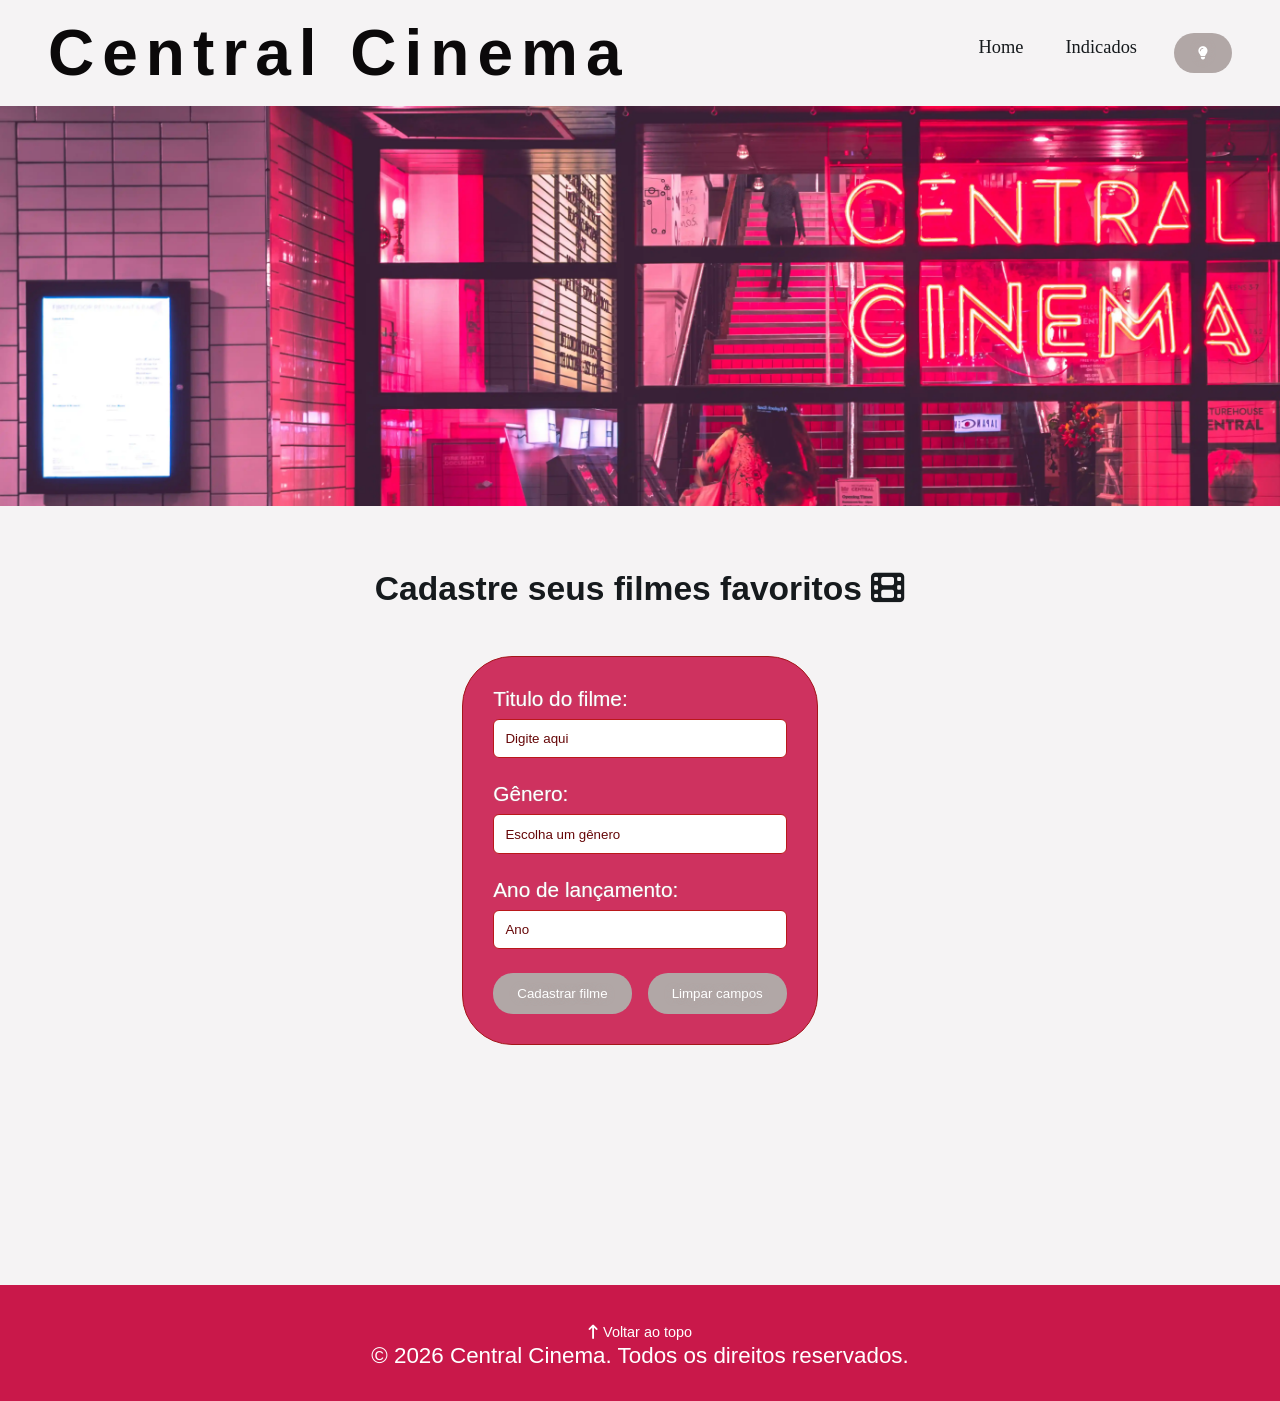
<file: index.html>
<!DOCTYPE html>
<html lang="pt-br">

<head>
    <meta charset="UTF-8">
    <meta name="viewport" content="width=device-width, initial-scale=1.0">
    <title>Catálogo de filmes</title>
    <link rel="stylesheet" href="/css/style.css">
    <link rel="stylesheet" href="https://cdnjs.cloudflare.com/ajax/libs/font-awesome/6.7.2/css/all.min.css">
</head>

<body>
    <!-- Cabeçalho do site -->
    <header id="topo">
        <div class="topo">
            <h1>Central Cinema</h1>
            <!-- Menu de navegação -->
            <nav>
                <ul>

                    <li><a href="index.html">Home</a></li>
                    <li><a href="indicados.html">Indicados</a></li>
                    <li><button id="dark" class="dark"> 
                        <i class="fa-solid fa-lightbulb"></i>
                    </button></li>

                </ul>
            </nav>
        </div>
        <!-- Banner do site -->
        <section class="banner"></section>
    </header>
    <main>
        <section class="cadastro"> <!--título do cadastro de filmes-->
            <h2>Cadastre seus filmes favoritos <i class="fa-solid fa-film"></i></h2>
            <div class="card">
                <form id="formFilme"> <!--formulário de cadastro de filmes-->
                    <div class="campo">
                        <label for="titulo">Titulo do filme:</label>
                        <input type="text" id="titulo" placeholder="Digite aqui" required>
                    </div>

                    <div class="campo">
                        <label for="genero">Gênero:</label>
                        <input type="text" id="genero" list="listaGeneros" placeholder="Escolha um gênero" required>
                        <datalist id="listaGeneros">
                            <option value="">Selecione um gênero</option>"
                            <option>Ação</option>
                            <option>Aventura</option>
                            <option>Animação</option>
                            <option>Biografia</option>
                            <option>Comédia</option>
                            <option>Comédia Romântica</option>
                            <option>Crime</option>
                            <option>Documentário</option>
                            <option>Drama</option>
                            <option>Fantasia</option>
                            <option>Faroeste</option>
                            <option>Ficção Científica</option>
                            <option>Guerra</option>
                            <option>Histórico</option>
                            <option>Musical</option>
                            <option>Mistério</option>
                            <option>Romance</option>
                            <option>Suspense</option>
                            <option>Terror</option>
                            <option>Thriller</option>

                        </datalist>
                    </div>
                    <div class="campo">
                        <label for="ano">Ano de lançamento:</label>
                        <input type="number" id="ano" min="1900" max="2026" placeholder="Ano" required>
                    </div>
                    <div class="botoes">
                        <button class="botao" type="submit">Cadastrar filme</button>

                        <button class="botao" id="botaoLimpar" type="reset">Limpar campos</button>
                    </div>
                </form>
            </div>

        </section> <!--para o JavaScript-->
        <section id="listaFilmes">
        </section>
    </main>
    <!-- Adicionando o script JavaScript -->
    <script src="js/script.js"></script>

    <footer> <!-- Rodapé do site -->
        <a href="#topo"> <i class="fa-solid fa-arrow-up-long"></i> Voltar ao topo</a>
        <p>&copy; 2026 Central Cinema. Todos os direitos reservados.</p>
    </footer>
</body>

</html>
</file>
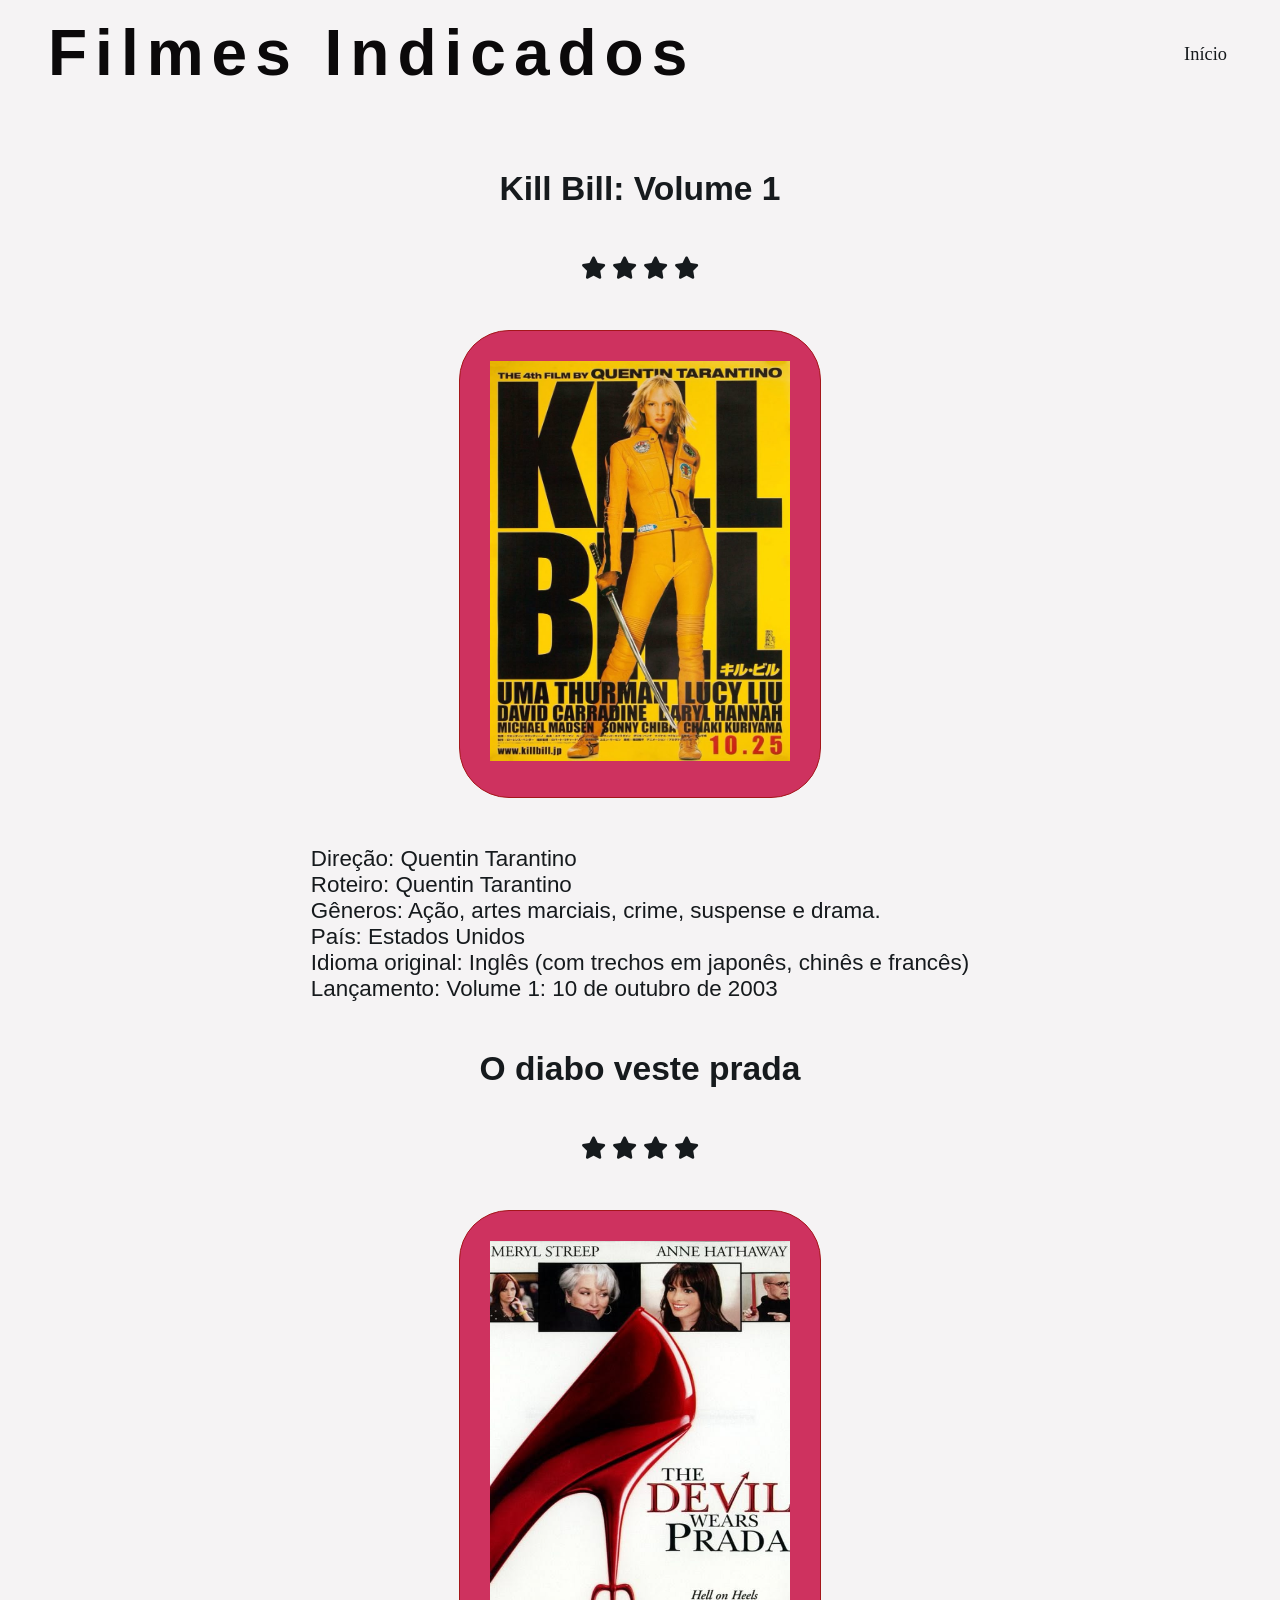
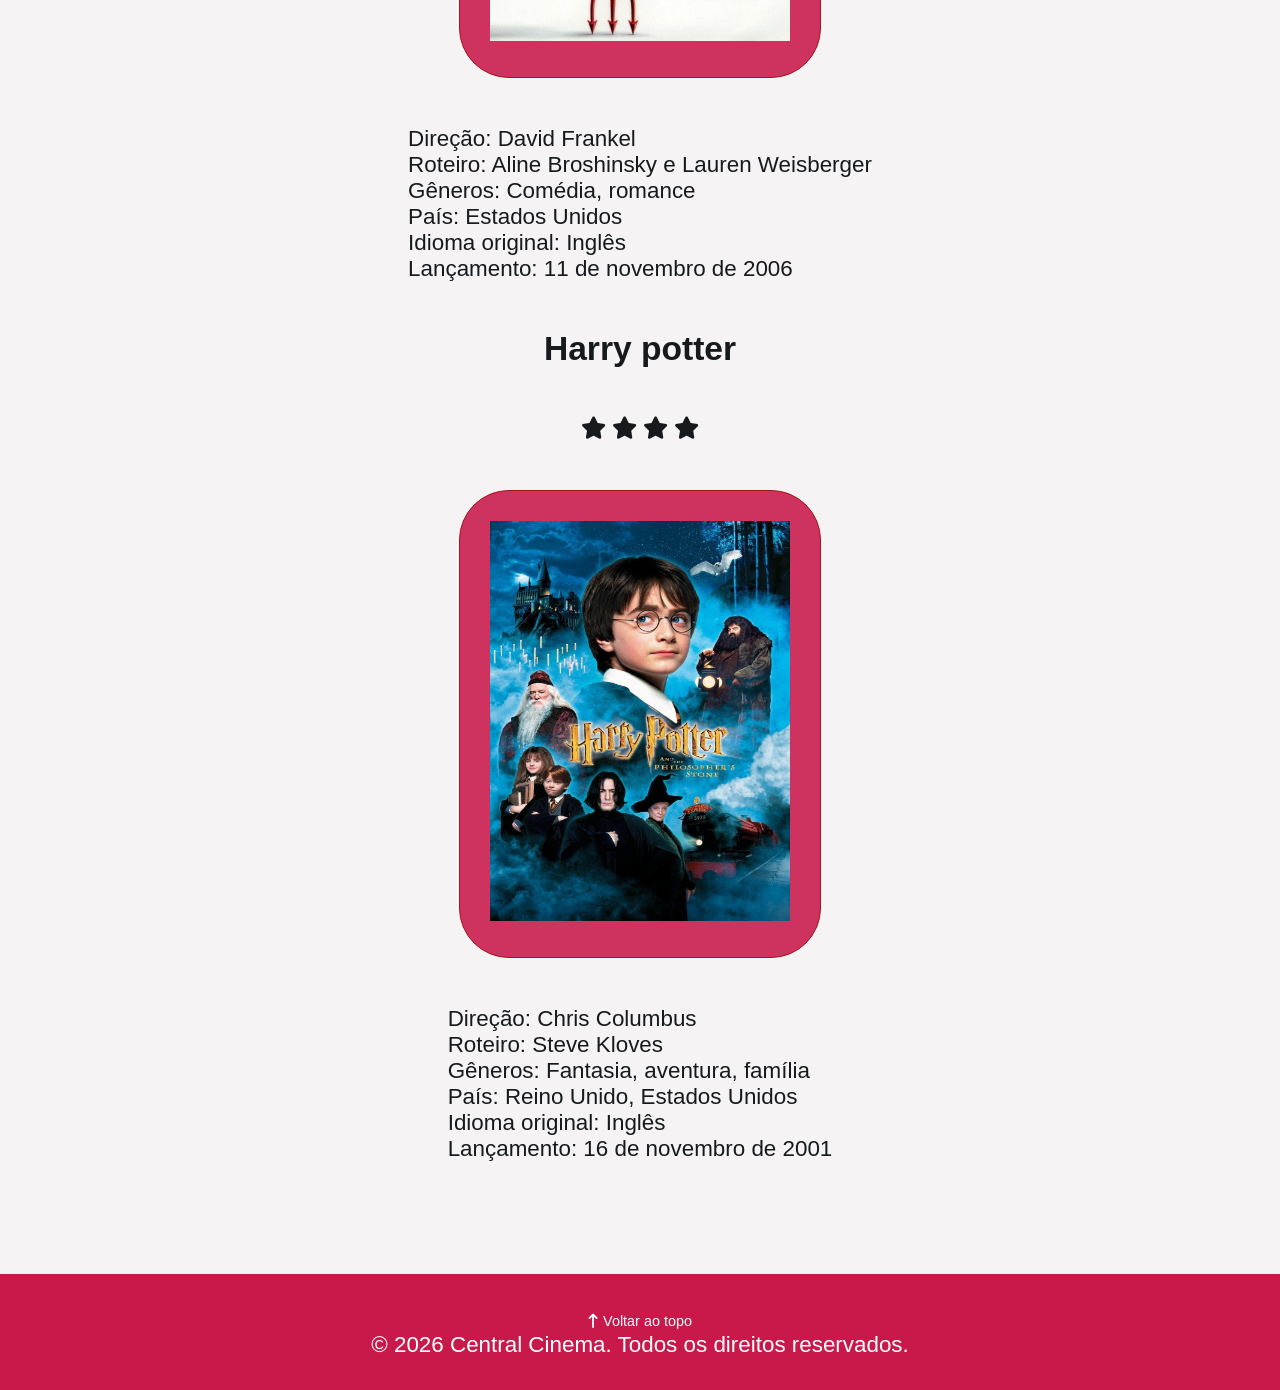
<file: indicados.html>
<!DOCTYPE html>
<html lang="pt-br">
<!--Configuração principal-->

<head>
    <meta charset="UTF-8">
    <meta name="viewport" content="width=device-width, initial-scale=1.0">
    <title>Filmes Indicados</title>
    <link rel="stylesheet" href="/css/style.css">
    <link rel="stylesheet" href="https://cdnjs.cloudflare.com/ajax/libs/font-awesome/6.7.2/css/all.min.css">
</head>

<body>
    <!--Cabeçalho-->
    <header id="topo">
        <div class="topo">
            <h1>Filmes Indicados</h1>
            <nav> <!--Menu navegação-->
                <ul>
                    <li><a href="index.html">Início</a></li>
                </ul>

            </nav>
        </div>
    </header>
    <main class="cadastro">
        <!--Indicação de filme-->
        <h2 class="titulo-filme">Kill Bill: Volume 1</h2>
        <p><i class="fa-solid fa-star"></i>
            <i class="fa-solid fa-star"></i>
            <i class="fa-solid fa-star"></i>
            <i class="fa-solid fa-star"></i>
        </p>
        <div class="card">
            <img src="/images/killbill.jpg" alt="Kill Bill: Volume 1" width="300" height="400">
        </div>
        <ul class="sinopse">
            <li>Direção: Quentin Tarantino</li>
            <li>Roteiro: Quentin Tarantino</li>
            <li>Gêneros: Ação, artes marciais, crime, suspense e drama.</li>
            <li>País: Estados Unidos</li>
            <li>Idioma original: Inglês (com trechos em japonês, chinês e francês)</li>
            <li>Lançamento:
                Volume 1: 10 de outubro de 2003
        </ul>


        <h2 class="titulo-filme">O diabo veste prada</h2>
        <p><i class="fa-solid fa-star"></i>
            <i class="fa-solid fa-star"></i>
            <i class="fa-solid fa-star"></i>
            <i class="fa-solid fa-star"></i>
        </p>
        <div class="card">
            <img src="/images/diabovesteprada.jpg" alt="O diabo veste prada" width="300" height="400">
        </div>
        <ul class="sinopse">
            <li>Direção: David Frankel</li>
            <li>Roteiro: Aline Broshinsky e Lauren Weisberger</li>
            <li>Gêneros: Comédia, romance</li>
            <li>País: Estados Unidos</li>
            <li>Idioma original: Inglês</li>
            <li>Lançamento: 11 de novembro de 2006</li>
        </ul>

        <h2 class="titulo-filme"> Harry potter</h2>
        <p><i class="fa-solid fa-star"></i>
            <i class="fa-solid fa-star"></i>
            <i class="fa-solid fa-star"></i>
            <i class="fa-solid fa-star"></i>
        </p>
        <div class="card">
            <img src="/images/harrypotterjpg.jpg" alt="Harry Potter" width="300" height="400">
        </div>
        <ul class="sinopse">
            <li>Direção: Chris Columbus</li>
            <li>Roteiro: Steve Kloves</li>
            <li>Gêneros: Fantasia, aventura, família</li>
            <li>País: Reino Unido, Estados Unidos</li>
            <li>Idioma original: Inglês</li>
            <li>Lançamento: 16 de novembro de 2001</li>
        </ul>

    </main>

    <!--Conecta com JS-->
    <script src="js/script.js"></script>

    <footer> <!-- Rodapé do site -->
        <p>
            <a href="#topo"> <i class="fa-solid fa-arrow-up-long"></i> Voltar ao topo</a>
        </p>
        <p>&copy; 2026 Central Cinema. Todos os direitos reservados.</p>
    </footer>
</body>

</html>
</file>
<file: css/style.css>
/*Configuração principal*/
*,
*::before,
*::after {
    box-sizing: border-box;
    margin: 0;
    padding: 0;
}

:root {
    /* Fundo */
    --background: #F5F3F4;
    --background-secondary: #FFFFFF;
    --surface: #D3D3D3;

    /* Cores principais */
    --primary: #BA181B;
    --primary-hover: #E5383B;
    --secondary: #A4161A;
    --accent: #660708;

    /* Texto */
    --text-primary: #161A1D;
    --text-secondary: #0B090A;
    --text-light: #FFFFFF;

    /* Extras */
    --border: #B1A7A6;
}

/*root modo escuro*/
.dark{
    --background: #0a0a0a;
    --color: var(--text-light);
}
.dark h1, h3 {
    color: var(--text-light)
}
.dark h2{
    color: var(--text-light)
}
.dark nav a {
    color:  var(--text-light)
}


/*tag da fonte do Google Fonts*/
@import url('https://fonts.googleapis.com/css2?family=Poiret+One&display=swap');

/*Configuração da page total*/
body {
    font-family: "Poiret One", sans-serif;
    font-size: 1.4rem;
    background-color: var(--background);
    color: var(--text-primary);
    margin: 0;
    padding: 0;
}

main {
    padding-bottom: 4rem;
}

/*Configuração do cabeçalho*/
h1 {
    font-size: 4rem;
    letter-spacing: .5rem;
    color: var(--text-secondary);
}

.topo {
    display: flex;
    justify-content: space-between;
    align-items: center;
    padding: 1rem 3rem;
    color: var(--text-primary);
}

/*Configuração do menu de navegação*/
nav a {
    font-family: "EB Garamond", serif;
    font-size: 1.15rem;
    color: var(--text-primary);
    transition: .3s;
    margin: 5px;
    text-decoration: none;
}

nav ul {
    display: flex;
    gap: 2rem;
    list-style: none;
}

nav a:hover {
    color: var(--primary);
    text-shadow: 0 0 5px var(--accent);
    transform: scale(1.02);
}

/*Configuração do formulário de cadastro de filmes*/
.cadastro {
    display: flex;
    flex-direction: column;
    align-items: center;
    justify-content: center;
    gap: 3rem;
    padding: 4rem;
}

form {
    display: flex;
    flex-direction: column;
    align-items: center;
    gap: 1.5rem;
    width: 100%;
}

.campo {
    display: flex;
    flex-direction: column;
    gap: .5rem;
    justify-content: center;
    width: 100%;
    max-width: 450px;
}

/*Configuração dos inputs do formulário*/
form input {
    padding: .7rem;
}


input {
    padding: .8rem;
    border: 1px solid var(--primary);
    border-radius: 6px;
    font-family: inherit;
    width: 100%;
}

input:focus {
    outline: 1px solid var(--primary);
}

::placeholder{
    color: var(--accent);
}

label {
    font-size: 1.3rem;
    color: var(--text-light);
    text-shadow: 0 0 1px var(--border);
}

/*Configuração do banner do site*/
.banner {
    background-image: url("/images/cinema2.webp");
    width: 100%;
    height: 400px;
    background-repeat: no-repeat;
    background-size: cover;
    background-position: center;
}

/*Configuração dos botões do formulário*/
.botoes {
    display: flex;
    justify-content: center;
    gap: 1rem;
    width: 100%;
    max-width: 100%;
}


button {
    background: var(--border);
    color: var(--text-light);
    border: none;
    padding: .8rem 1.5rem;
    cursor: pointer;
    transition: .3s;
    border-radius: 20px;
    text-shadow: 0 0 8px var(--border);
}

button:hover {
    background: var(--accent);
}

/*Configuração dos cards da ficha de cadastro*/
.card {
    background-color: #c9184ae0;
    padding: 30px 30px;
    border-radius: 50px;
    border-color: var(--secondary);
    border: 1px solid var(--secondary);
    transition: .3s;
}

.card:hover {
    transform: translateY(-8px);
    transform: scale(1.02);
    box-shadow: 0 10px 25px rgba(217, 23, 23, 0.886);
}

/*rodapé do site*/
footer {
    background-color: #c9184a;
    color: var(--text-light);
    text-align: center;
    margin-top: 3rem;
    padding: 2rem;
}
footer a{
    color: var(--text-light);
    font-size: 0.9rem;
    font-weight: 400;
    text-decoration: none;
}

/*Configuração dos cards que vem do Js*/
.filme-card {
    display: flex;
    flex-direction: column;
    background-color: var(--primary);
    border-radius: 10px;
    padding: 2rem;
    box-shadow: 0 4px 10px rgba(0, 0, 0, .15);
    transition: .3s;
    margin-left: 2rem;
    width: 100%;
    max-width: 350px;
    line-height: 2.5;
    gap: 1rem;
    color: var(--background-secondary);
}

.filme-card:hover {
    transform: translateY(-3px);
    box-shadow: 0 8px 20px rgba(0, 0, 0, .2);
}
#listaFilmes {
    display: grid;
    grid-template-columns: repeat(auto-fill, 300px);
    justify-content: center;
    gap: 2rem;
    padding: 2rem;
}
/*botão de remover*/
.btn-remover {
    background-color: var(--border);
    color: white;
    border: none;
    cursor: pointer;
    border-radius: 20px;
    margin-top: 1rem;
    width: 80px;
    height: 45px;
}

.btn-remover:hover {
    background-color: var(--primary-hover);
}
/*page de indicação*/
.sinopse{
    list-style: none;
}
</file>
